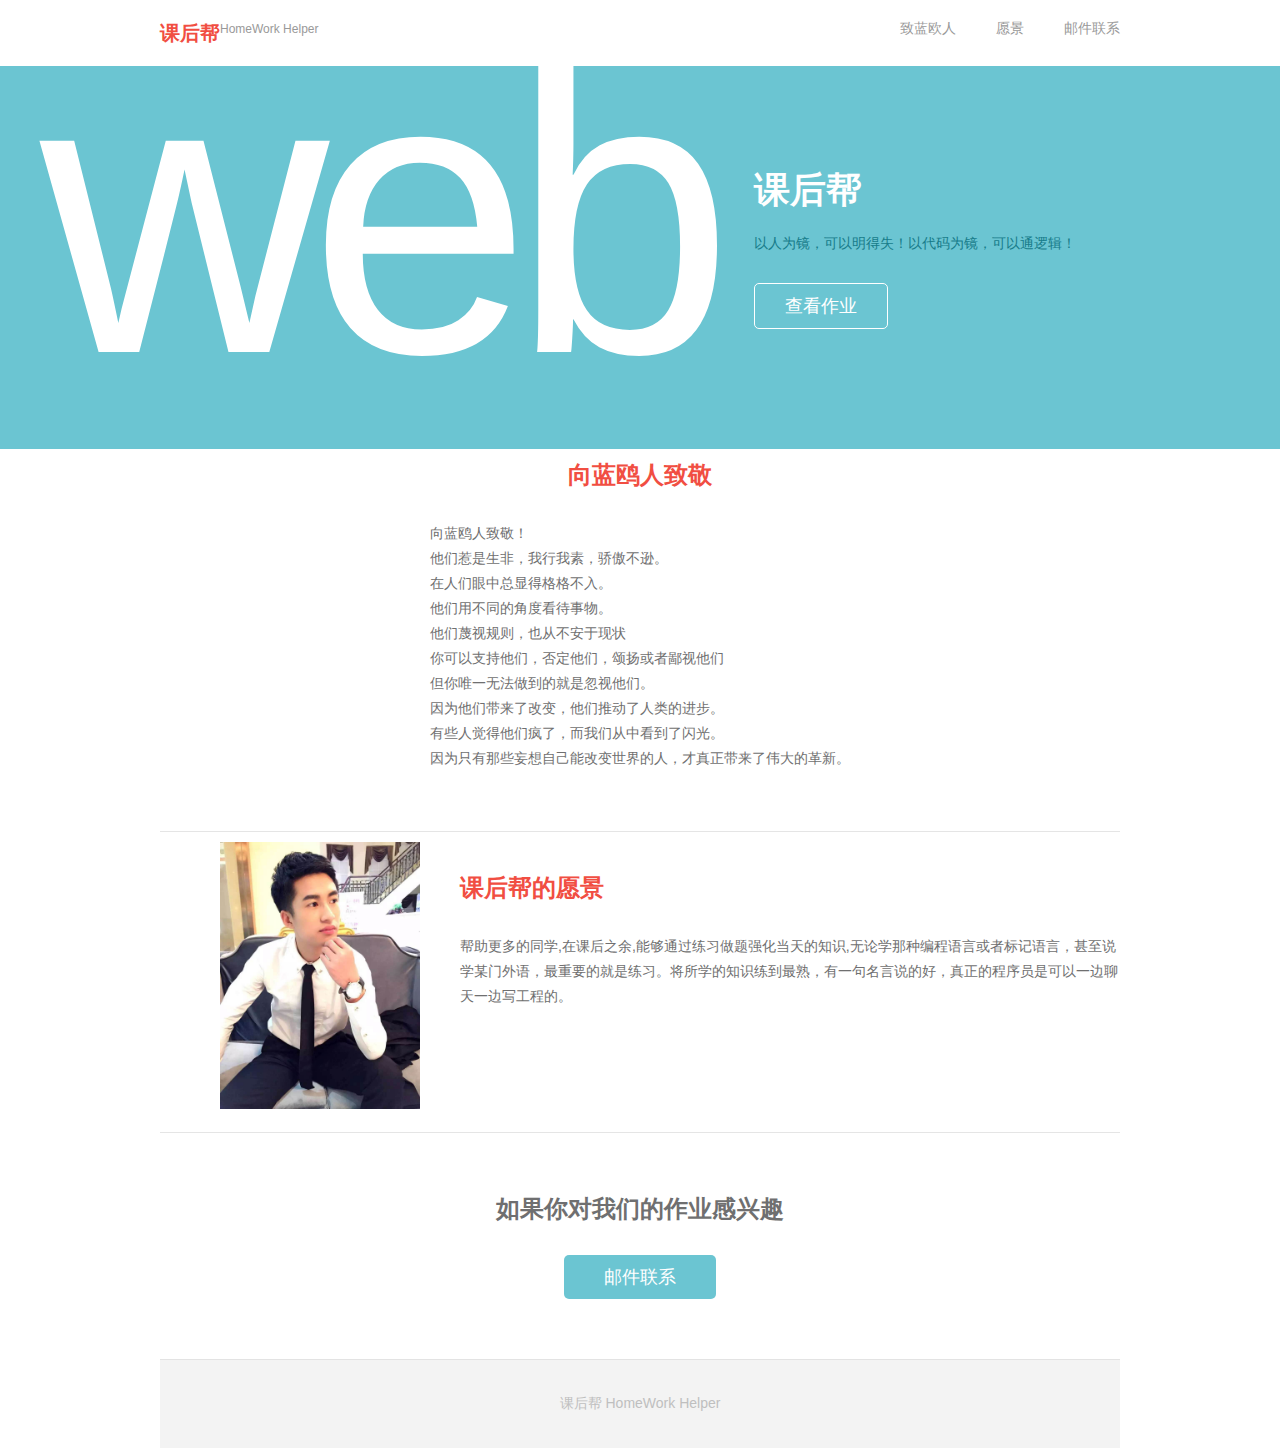
<file: index.html>
<!DOCTYPE html>
<html>
<head>
<!-- media-	query -->
    <meta charset="utf-8">
	<title>Document</title>
	<style text="text/css">
	/* 标签样式初始化 */
		body{margin:0;padding:0;background:#fff;font-size:14px;font-family:Arial,Helvetica,'STHeiti','Microsoft YaHei','sans-serif'}
		form,ul,li,p,h1,h2,h3,h4,h5,h6{margin:0;padding:0;}
		img{border:0;}
		ul,li{list-style-type:none;}
		a{color:#00007F;text-decoration:none;}
		a:hover{text-decoration:none;}

		.logo{
			font-size: 20px;
			color: #f14e42;
			/*display: inline;*/
	        float: left;

		}
		.websitelink{
			font-size: 12px;
			color: #999999;
			/*vertical-align: top;*//*由于默认基线对齐，导致元素貌似下对齐，使用vertical-align调整行内元素垂直对齐，而vertical-align仅限行内。而不能使用块级元素*/
		}
        .nav{
        	font-size: 14px;
        	color: #999999;
        	float: right;
        	margin-left: 40px;
        	transition: all 0.15s linear;
        }
        .nav:hover{
        	color: #6bc5d2;
        }

        .top{
        	max-width: 960px;
        	margin-left: auto;
        	margin-right: auto;
        	/*margin-left: auto;
        	 margin-right: auto;能实现居中*/
        	padding-top: 20px;
        	padding-bottom: 30px;
        }
      /*===============*/
      .banner{
      	background-color: #6bc5d2;
      	padding-top: 100px;
      	padding-bottom: 120px;
      }
      .typographic{
      	font-size: 400px;
      	color: #ffffff;
      	letter-spacing: -20px;/*字与字之间的距离缩小*/
      	float: left;
      	margin-top: -182px;
      	padding-right: 40px;
      	margin-left: -120px;
      }
      .slogan{
      	font-size: 36px;
      	color: #ffffff;
      }
      .introduction{
      	color: #177c8a;
      	margin-top: 20px;
      }
      .call{
      	font-size: 18px;
      	color: #ffffff;
      	border:1px solid #ffffff;
      	border-radius: 5px;
      	padding: 10px 30px;
      	display: inline-block;
      	margin-top: 30px;
      }
      .call:hover{
      	background: rgba(255,255,255,0.2);
      }
   /*===========*/
     .poemtitle{
   	   color: #f14e42;
   	   font-size: 24px;
   	   margin-bottom: 30px;
      }
      .poemtitlent{
   	   color: #6f6f70;
   	   line-height: 25px;
   	   display: inline-block;/*设置后，就以当前内容为总宽度*/
   	   text-align: left;


      }
      .visiontite{
      	color: #f14e42;
      	font-size: 24px;
      	margin-bottom: 30px;
      	margin-top: 30px;
      	text-align: left;
      }
      .visioncontent{
       color: #6f6f70;
   	   line-height: 25px;
   	   text-align: left;
      }
      /*========*/
      .container{
      	max-width: 960px;
      	margin: 0 auto;

      }
      .contentblock{
      padding-top: 10px;
      text-align: center;
      padding-bottom: 60px;
      border-bottom: 1px solid #e5e5e5;
      min-height: 230px;
      }
      .photo{
      	width: 200px;
      	float: left;
      	margin-left: 60px;
      	padding-right: 40px;
      }
      .contactblock{
      	text-align: center;
      	padding-bottom: 60px;
      	padding-top: 60px;
      }
      .contacttitle{
      	font-size: 24px;
      	color: #6f6f70;
      }
      .email{
      	font-size: 18px;
      	background: #6bc5d2;
      	padding: 10px 40px;
      	border-radius: 5px;
      	display: inline-block;
      	margin-top: 30px;
      	color: #ffffff;
      }
      .email:hover{
      	background: #73d4e2;
      }
      .footer{
      	background: #f3f3f3;
      	padding: 35px 0;
      	text-align: center;
      	border-top:1px solid #e3e3e3;
      }
      .footercontent{
      	color: #bfbfbf;
      }
      @media(max-width: 767px){
      	.typographic{display: none;}
      	.container{text-align: center;}
      	.photo{display: none;}
      	.visiontite{text-align: center;}
      	.websitelink{display: none;}
        .logo{float: none;text-align: center;margin-bottom: 20px;}
        .nav{float: none;margin-left: 20px;}
        .top{text-align: center;}
      }
	</style>
</head>
<body>
<!-- 标题栏开始 -->
    <div class="top">
      <h1 class="logo">课后帮</h1>
      <span class="websitelink">HomeWork Helper</span>
      <a class="nav" href="#crazyones1">邮件联系</a>
      <a class="nav" href="#crazyoness">愿景</a>
      <a class="nav" href="#crazyones">致蓝欧人</a>
    </div>
<!-- 标题栏结束 -->
  <!-- 
     1.s设计课后帮文字的大小，颜色，摆放位置 
     2.设计HomeWork Helper的文字的大小，颜色，摆放位置
     3.设计三个a标签文字大小，颜色，摆放位置
    -->
<!-- 广告栏开始 -->
    <div class="banner">
      <div class="container">
      <span class="typographic">web</span>
      <h2 class="slogan">课后帮</h2>
      <p class="introduction">以人为镜，可以明得失！以代码为镜，可以通逻辑！</p>
      <a class="call" href="">查看作业</a>
    </div>
   </div>
<!-- 广告栏结束 -->

<!-- 这里是诗的开始 -->
     <div class="container contentblock" id="crazyones">
       <h2 class="poemtitle">向蓝鸥人致敬</h2>
       <p class="poemtitlent">
        向蓝鸥人致敬！<br>
        他们惹是生非，我行我素，骄傲不逊。<br>
        在人们眼中总显得格格不入。<br>
        他们用不同的角度看待事物。<br>
        他们蔑视规则，也从不安于现状<br>
        你可以支持他们，否定他们，颂扬或者鄙视他们<br>
        但你唯一无法做到的就是忽视他们。<br>
        因为他们带来了改变，他们推动了人类的进步。<br>
        有些人觉得他们疯了，而我们从中看到了闪光。<br>
        因为只有那些妄想自己能改变世界的人，才真正带来了伟大的革新。</p>
     </div>

<!-- 这里是诗的结束 -->
<!-- 愿景开始 -->

   <div class="container contentblock">
	<img class="photo" src="img/image.jpg">
	<h2 class="visiontite" id="crazyoness">课后帮的愿景</h2>
	<p class="visioncontent">帮助更多的同学,在课后之余,能够通过练习做题强化当天的知识,无论学那种编程语言或者标记语言，甚至说学某门外语，最重要的就是练习。将所学的知识练到最熟，有一句名言说的好，真正的程序员是可以一边聊天一边写工程的。</p>
  </div>
<!-- 愿景结束 -->
<!-- 邮箱开始 -->
   <div class="container contactblock">
  <h2 class="contacttitle" id="crazyones1">如果你对我们的作业感兴趣</h2>
  <a class="email" href="mailto:huangxueer163@163.com">邮件联系</a>   	
   </div>
<!-- 邮箱结束 -->
<!-- 页未开始 -->
<div class="container footer">
	<span class="footercontent">课后帮 HomeWork Helper</span>
</div>
<!-- 页未结束 -->
</body>
</html>
</file>
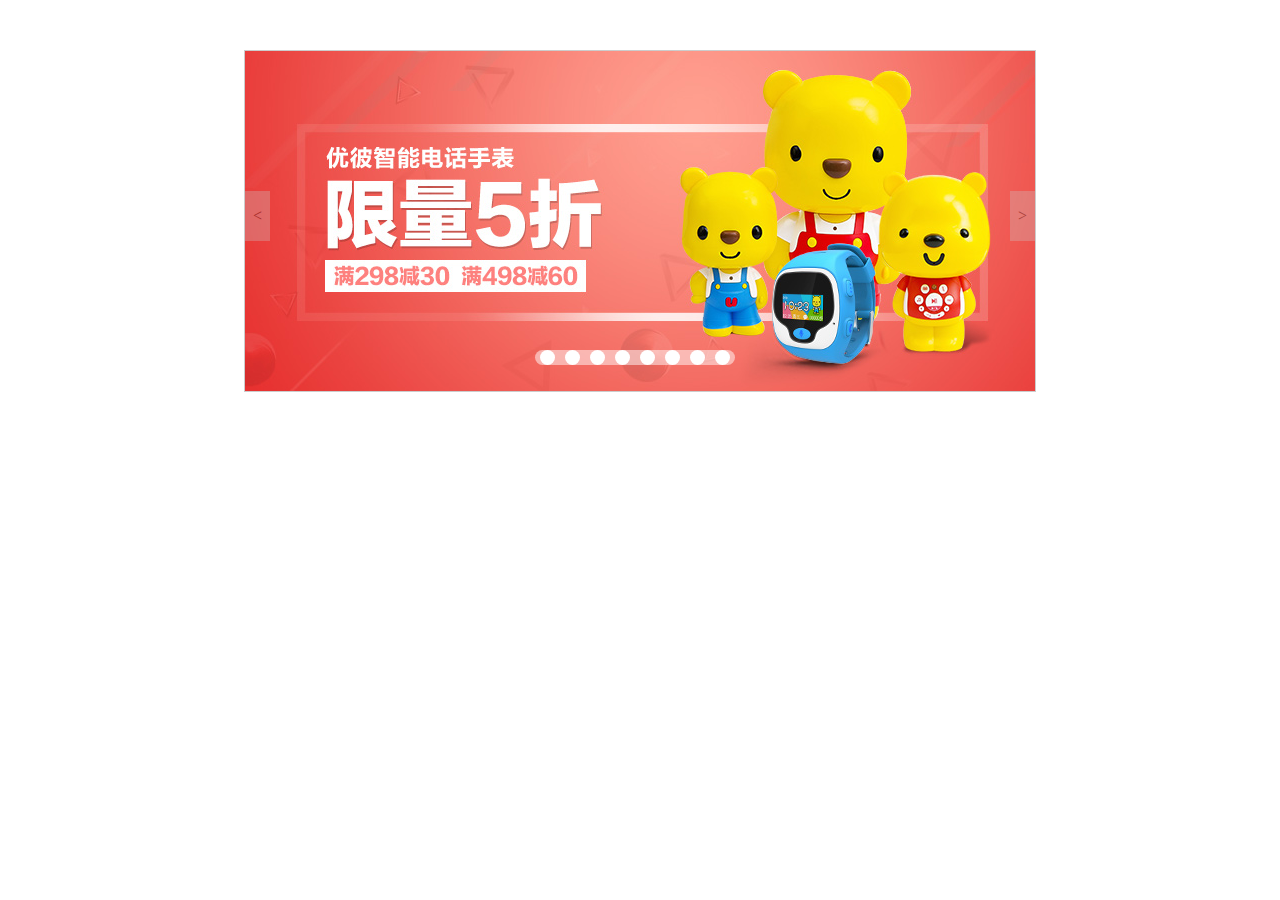
<file: 京东轮播/京东.html>
<!DOCTYPE html>
<html lang="en">
<head>
	<meta charset="UTF-8">
	<title>Document</title>
	<link rel="stylesheet" href="jd.css">
</head>
<body>
	<div id="wrap">
		<div id="roll">
			<img src="img/1.jpg" alt="">
			<img src="img/2.jpg" alt="">
			<img src="img/3.jpg" alt="">
			<img src="img/4.jpg" alt="">
			<img src="img/5.jpg" alt="">
			<img src="img/6.jpg" alt="">
			<img src="img/7.jpg" alt="">
			<img src="img/8.jpg" alt="">
		</div>

		<div id="left"><</div>
		<div id="right">></div>
        <ul id="ull">
        	<li></li>
        	<li></li>
        	<li></li>
        	<li></li>
        	<li></li>
        	<li></li>
        	<li></li>
        	<li></li>
        </ul>
	</div>
	<script src="jd.js"></script>
</body>
</html>
</file>
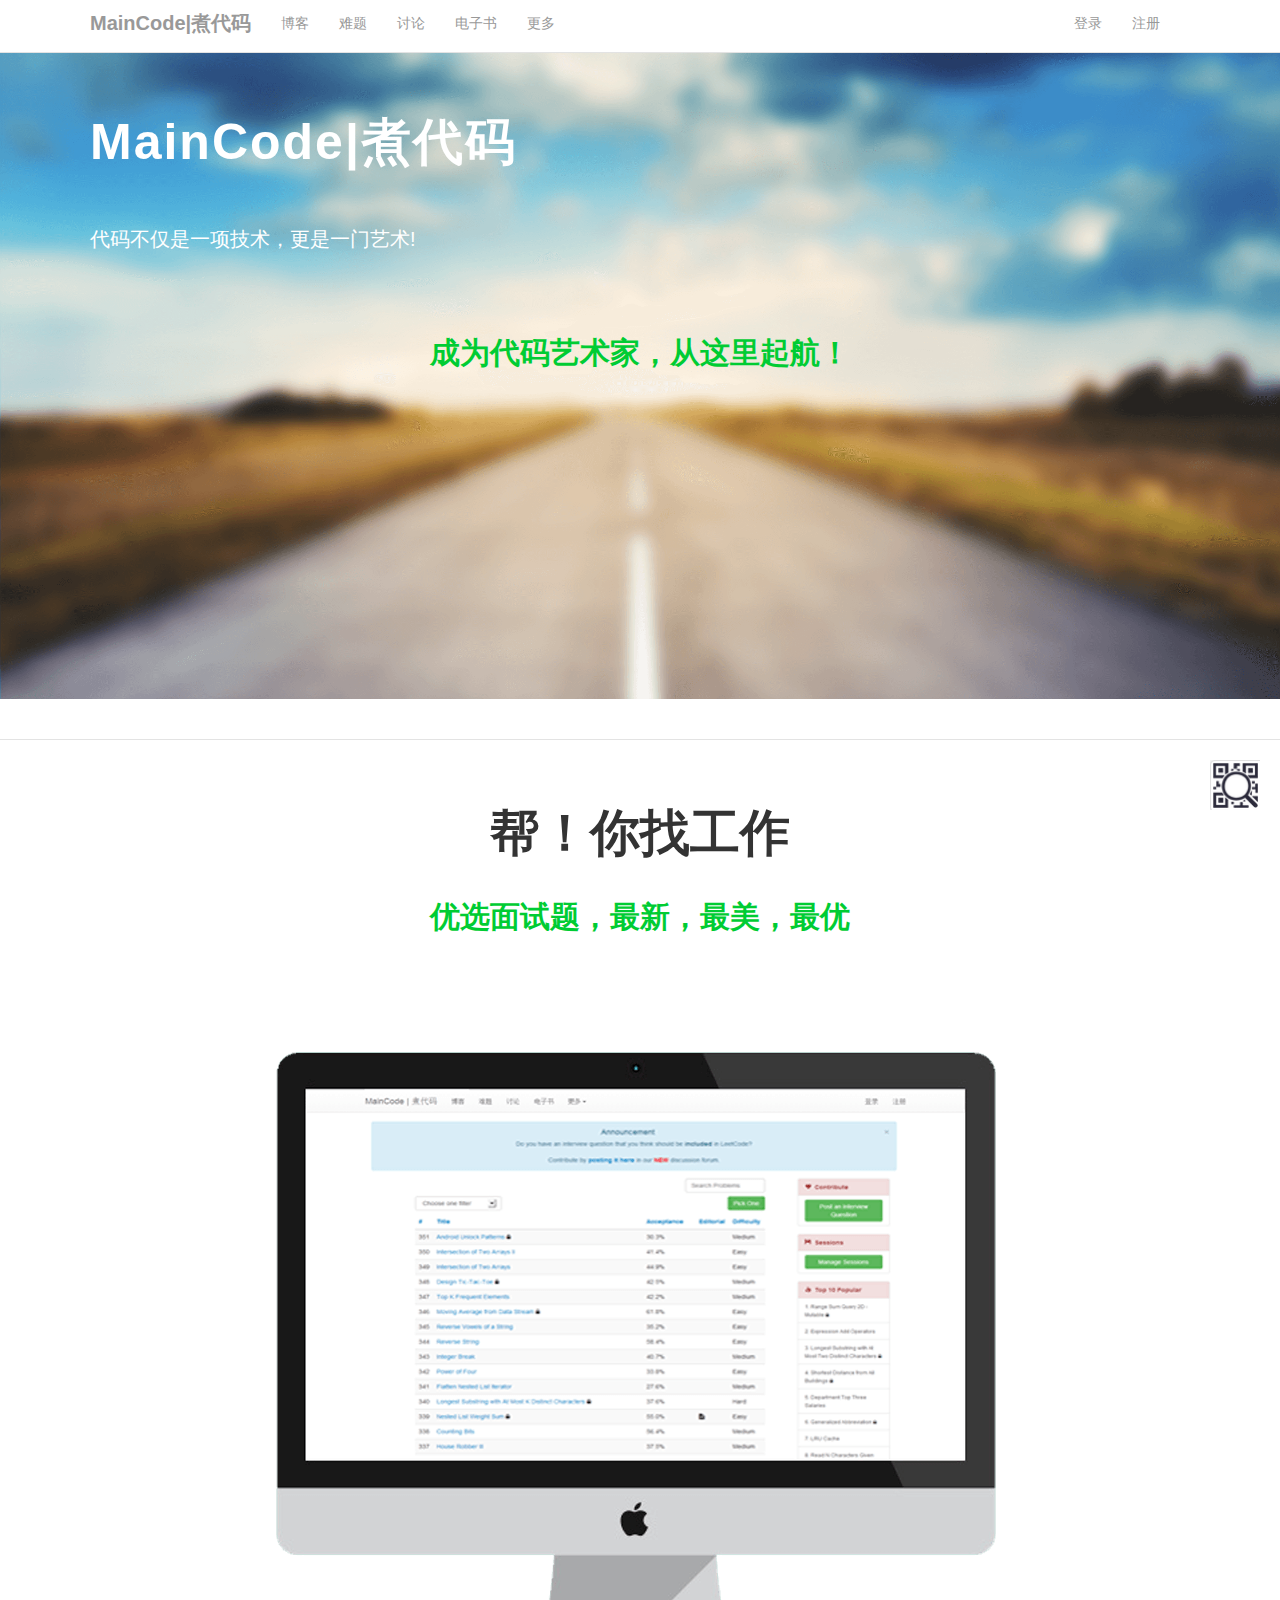
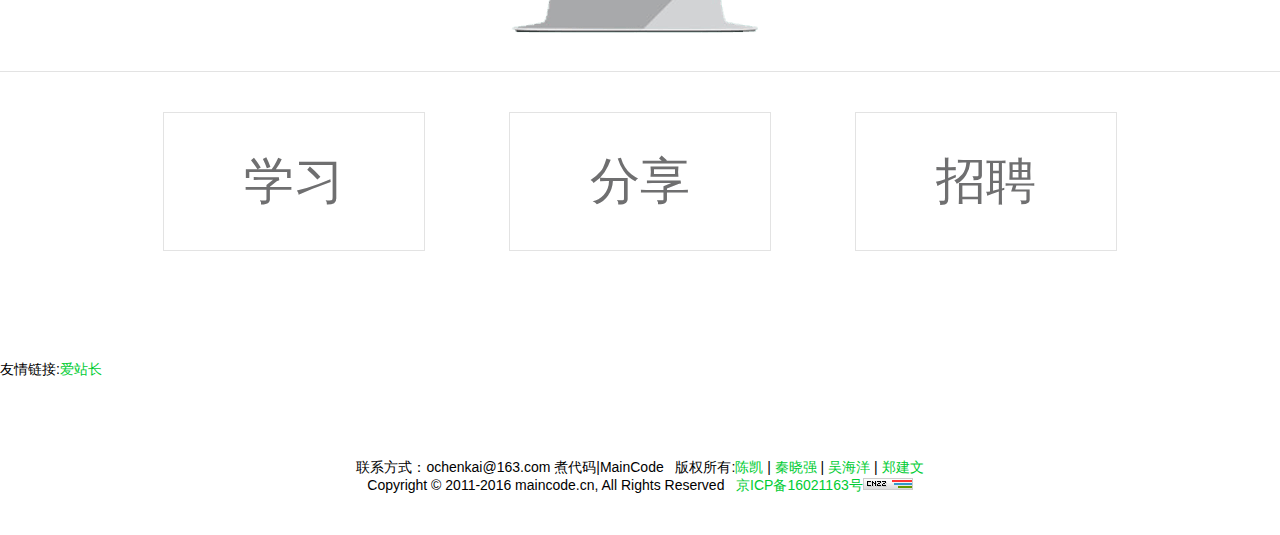
<file: 煮代码作业/煮代码.html>
<!DOCTYPE html>
<html>
<head>
<meta charset="utf-8">
	<title>煮代码</title>
	<style type="text/css">
	/* 标签样式初始化 */
		body{margin:0;padding:0;background:#fff;font-size:14px;font-family:Arial,Helvetica,'STHeiti','Microsoft YaHei','sans-serif'}
		form,ul,li,p,h1,h2,h3,h4,h5,h6{margin:0;padding:0;}
		img{border:0;}
		ul,li{list-style-type:none;}
		a{color:#00007F;text-decoration:none;}
		a:hover{text-decoration:none;}
   /*title*/
       .title{
          width: 100%;
          margin: 0 auto;
          padding: 0 auto;
          position: fixed;
          background: #ffffff;
          padding-bottom: 15px;
          border-bottom: 1px solid #e3e3e3;
        }
        .div1{
           max-width: 1100px;
          margin: 0 auto;/*居中*/
        }
        .zi{
        	font-size: 20px;
        	color:  #999999;
        	float: left;
          margin-top: 10px;
        }
        .nav{
        	font-size: 14px;
        	color: #999999;
        	margin-left: 30px;
        	float: left;
          margin-top: 15px;

         }
        .navs{
        	font-size: 14px;
        	color: #999999;
        	float: right;
          margin-right: 30px;
          margin-top: 15px;
        }
        .boss{
          width: 100%;
          position: absolute;
          margin-top: 49px;
          z-index: -1;
        }
   /*第一部分*/
       .top{
        clear:both;
        max-width: 100%;
        height: 650px;
        background-image: url(img/ab.jpg);
        background-size: 100% 100%;
        transition: all 5s linear;
       }
       .top1{
        max-width: 1100px;
        margin: 0 auto;
       }
        .zi1{
          font-size: 50px;
          color: #ffffff;
          padding-top: 60px;
          letter-spacing: 2px;
                 }
        .p1{
          font-size: 20px;
          color: #ffffff;
          margin-top: 50px;
        }
        .nava{
          font-size: 30px;
          font-weight: bold;
          color: #00cc33;
          display: block;
          text-align: center;
          margin-top: 80px;
        }
        .nava:hover{
          text-decoration: underline;
        }
   /*第二部分*/

        .centre{
          margin-top: 40px;
          text-align: center;
          border-top: 1px solid #e3e3e3;
        }
        .zi2{
          font-size: 50px;
          color: #333333;
          margin-top: 60px;
          margin-bottom: 30px;
        }
        .navb{
          color: #00cc33;
          font-size: 30px;
          font-weight: bold;
        }
        .navb:hover{
          text-decoration: underline;
        }
    /*第三部分*/
        .centrea{
          margin-top: 100px;
          text-align: center;
          border-bottom: 1px solid #e3e3e3;
          padding-bottom: 30px;
          }
        .img1{
          max-width: 100%;
        }
    /*底部*/
        .bottom{
          max-width: 1100px;
          margin: 0 auto;
          text-align: center;
        }
        .navc{
          display: inline-block;
          color: #6f6f70;
          font-size: 50px;
          border: 1px solid #e3e3e3;
          padding: 35px 80px;
          margin-top: 120px;
          margin: 40px;
        }
        .navc:hover{
          color: #00cc33;
          border: 2px solid #00cc33;
        }
        .you{
          width: 100%;
          margin-top: 70px;
          padding-bottom: 80px;
        }
        .bottomm{
          width: 100%;
          margin-bottom: 40px;
          text-align: center;
        }
        .navd{
          color: #00cc33;
        }
        .navd:hover{
          text-decoration: underline;
        }
        .weixin1{width: 50px;height: 50px;
          background-image: url(img/jia.jpg);
          background-size: 50px 50px;
          position: fixed;
          bottom: 140px;
          right: 20px;
          display: none;

        }
        .weixin2{
          width: 50px;height: 50px;
          background-image: url(img/inquire.png);
          background-size: 50px 50px;
          position: fixed;
          bottom: 90px;
          right: 20px;
        }
        .weixin{
          width: 100px;
          height: 300px;
          position: fixed;
          bottom: 90px;
          right: 70px;
          display: none;
        }
        .weixin img{
          width: 100px;height: 100px;
        }
        /*----------*/
       .topnav{
          margin-top:15px;
          width: 40px;
          height:28px;
          background: #e3e3e3;
          float: right;
          border-radius:2px;
          display: none;
        }
        /*--------*/
        .topnav p{width: 28px;height: 5px; border-bottom:2px solid #808080;margin:0 auto;}
        .submenu{display:none;}
        .submenu p{height: 30px;margin: 10px 20px;}
        .nav1{color: #c0c0c0;}
        @media(max-width: 767px){
          .zi{ float: none;
            text-align: center;
             }
          .zi1{
            text-align: center;
              }
          .p1{
            text-align: center;
              }
          .nav{
            display: none;
              }
          .navs{
            display: none;
              }
          .navc{
            display: block;
           width: 250px;
           height: 120px;
           margin: 0px;
           padding: 0px;
           margin: 20px auto;
           line-height: 120px;
         }
          .p2{
            text-align: center;
             }
          .bottomm{text-align: center;font-size: 11px;}

          .topnav{
            margin-top:-25px;
            margin-right:10px;
            width: 40px;
            height:28px;
            background: #e3e3e3;
            float: right;
            border-radius:2px;
            display: block;
          }
          .submenu{
            position: absolute;
            margin-top: 50px;
            width: 767px;height: 303px;
            background: #ffffff;
          }
        
	</style>
</head>
<body>
<!-- 标题 -->
  <div class="title">
    <div class="div1">
      <div id="left">
	     <h1 class="zi">MainCode|煮代码</h1>
        <a class="nav" href="">博客</a>
        <a class="nav" href="">难题</a>
        <a class="nav" href="">讨论</a>
        <a class="nav" href="">电子书</a>
        <a class="nav" href="">更多</a>
      </div>
     <div id="right">
       <a class="navs" href="">注册</a>
       <a class="navs" href="">登录</a>    	
     </div>
    </div>
   <div class="topnav">
     <p></p>
     <p></p>
     <p></p>
   </div>
   </div>
     <div class="submenu">
       <p><a class="nav1" href="">博客</a></p>
       <p><a class="nav1" href="">难题</a></p>
       <p><a class="nav1" href="">讨论</a></p>
       <p><a class="nav1" href="">电子书</a></p>
       <p><a class="nav1" href="">更多</a></p>
       <p><a class="nav1" href="">登录</a></p>
       <p><a class="nav1" href="">注册</a></p>     
   </div>
 <!-- 第一部分 -->
     <div class="boss">
     <div class="top">
     <div class="top1">
      	<h1 class="zi1">MainCode|煮代码</h1>
      	<p class="p1">代码不仅是一项技术，更是一门艺术!</p>
      	<a class="nava" href="">成为代码艺术家，从这里起航！</a>
      </div>
     </div>
<!-- 第二部分 -->
     <div class="centre">
      <h1 class="zi2">帮！你找工作</h1>
      <a class="navb" href="">优选面试题，最新，最美，最优</a>     	
     </div>
 <!-- 第三部分 -->
      <div class="centrea">
      	<img class="img1" src="img/图.png">
      </div>
 <!-- 底部 -->
      <div class="bottom">
      <a class="navc" href="">学习</a>
      <a class="navc" href="">分享</a>
      <a class="navc" href="">招聘</a>      	
      </div>
 <!-- 友情链接-->
      <div class="you">
        <div class="p2">友情链接:<a class="navd" href="">爱站长</a>
        </div>
      </div>
      <div class="bottomm">
         <p>联系方式：ochenkai@163.com 煮代码|MainCode&nbsp &nbsp版权所有:<a class="navd" href="">陈凯</a>&nbsp|&nbsp<a class="navd" href="">秦晓强</a>&nbsp|&nbsp<a class="navd" href="">吴海洋</a>&nbsp|&nbsp<a class="navd" href="">郑建文</a></p>
         <p>Copyright © 2011-2016 maincode.cn, All Rights Reserved&nbsp &nbsp<a class="navd" href="">京ICP备16021163号</a><img src="img/pic.gif"></p>
      </div>
      <div class="weixin" id="ww">
        <img src="img/qinxiao.jpg">
        <img src="img/weixin.jpg">
        <img src="img/wu.jpg">
      </div>
      <div class="weixin1"></div>
      <div class="weixin2" onmouseover="aa()" id="wpp"></div>

</div>
</body>
<script>
    var topnav=document.getElementsByClassName("topnav");
    var onclick=document.getElementsByClassName("submenu");
    var a = true;
    topnav[0].onclick=function () {
      if (!a) {
        onclick[0].style.display="none";
      }
      else{
        onclick[0].style.display="block";
      }
      a=!a;
    }
    var ww=document.getElementById("ww");
    var wpp=document.getElementById("wpp");
    function aa(){
    ww.style.display="block";
}
</script>
</html>
</file>
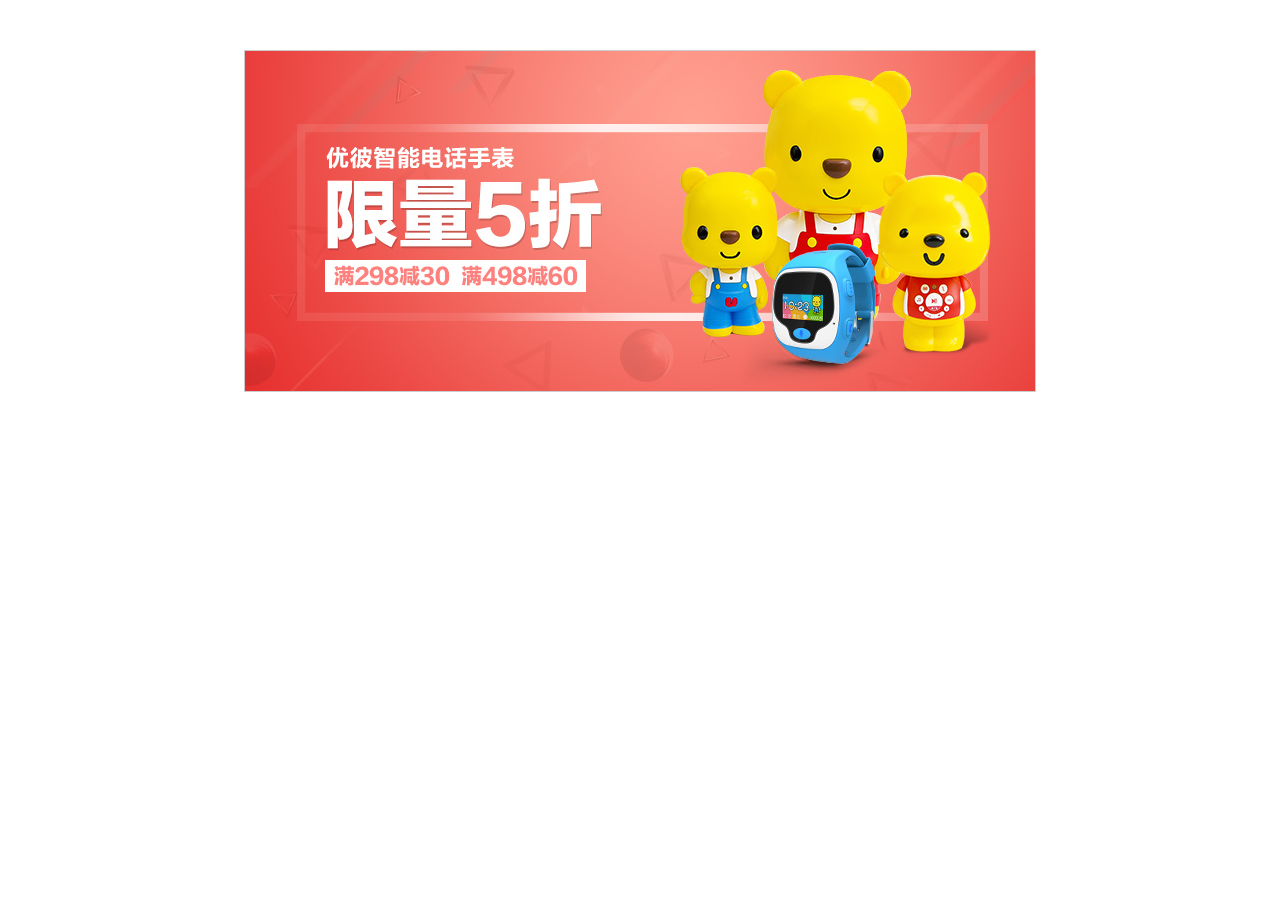
<file: 京东轮播/img/Document.html>
<!DOCTYPE html>
<!-- saved from url=(0137)file:///Users/lanou3g/Desktop/%E5%90%B4%E6%B5%B7%E6%B4%8B/%E4%BD%9C%E4%B8%9A/%E4%BA%AC%E4%B8%9C%E8%BD%AE%E6%92%AD/%E4%BA%AC%E4%B8%9C.html -->
<html lang="en"><head><meta http-equiv="Content-Type" content="text/html; charset=UTF-8">
	<meta charset="UTF-8">
	<title>Document</title>
	<link rel="stylesheet" href="./Document_files/京东.css">
</head>
<body>
	<div id="wrap">
		<div id="roll">
			<img src="./Document_files/1.jpg" alt="">
			<img src="./Document_files/2.jpg" alt="">
			<img src="./Document_files/3.jpg" alt="">
			<img src="./Document_files/4.jpg" alt="">
			<img src="./Document_files/5.jpg" alt="">
			<img src="./Document_files/6.jpg" alt="">
			<img src="./Document_files/7.jpg" alt="">
			<img src="./Document_files/8.jpg" alt="">
		</div>
		<div id="left">&lt;</div>
		<div id="right">&gt;</div>
	</div>
	<script scr="京东.js"></script>

</body></html>
</file>
<file: 京东轮播/jd.css>
/**{margin: 0;padding: 0;}
*/
body{
	margin-top: 50px;
}

 #wrap{
 	width: 790px;
 	height: 340px;
 	border: 1px solid #ccc;
 	position: relative;
 	margin: 0 auto;
    overflow: hidden;
    text-align: center;
  }
 #roll{
 	position: absolute;
 	left: 0;
    overflow: hidden;
    width: 9999px;
 }
 #roll img{
 	float: left;
 	width: 790px;
 	height:340px;
 }
 #left{
 	position: absolute;
 	top: 140px;
 	left: 0;
 	width: 25px;
 	height: 50px;
 	z-index: 5;
 	line-height: 50px;
 	background: #ccc;
 	margin: 0;
 	opacity:  0.3;
 }
  #right{
 	position: absolute;
 	top: 140px;
 	right: 0;
 	width: 25px;
 	height: 50px;
 	z-index: 5;
 	line-height: 50px;
 	background: #ccc;
 	opacity:  0.3;
 }
 #ull{
 	position: absolute;
 	left: 290px;
 	bottom: 10px;
 	width: 200px;
 	border-radius: 10px;
 	list-style: none;
 	padding-left: 0px;
 	background-color: rgba(255,255,255,0.5);
 }
 #ull li{
 	float: left;
 	width: 15px;
 	height: 15px;
 	margin: 0 5px;
  	background: white;
 	border-radius: 10px;
 }
</file>
<file: 京东轮播/img/Document_files/京东.css>
/**{margin: 0;padding: 0;}
*/
body{
	margin-top: 50px;
}

 #wrap{
 	width: 790px;
 	height: 340px;
 	border: 1px solid #ccc;
 	position: relative;
 	margin: 0 auto;

overflow: hidden;
  }
 #roll{
 	position: absolute;
 	left: 0;
    overflow: hidden;
    width: 9999px;
 }
 #roll img{
 	float: left;
 	width: 790px;
 	height:340px;
 }
/* #left{
 	position: absolute;
 	top: 140px;
 	left: 0;
 	width: 25px;
 	height: 50px;
 	z-index: 5;
 	background: black;
 	text-align: center;
 	opacity:  0.2;
 }
  #right{
 	position: absolute;
 	top: 140px;
 	right: 0;
 	width: 25px;
 	height: 50px;
 	z-index: 5;
 	background: black;
 	text-align: center;
 	opacity:  0.2;
 }*/
</file>
